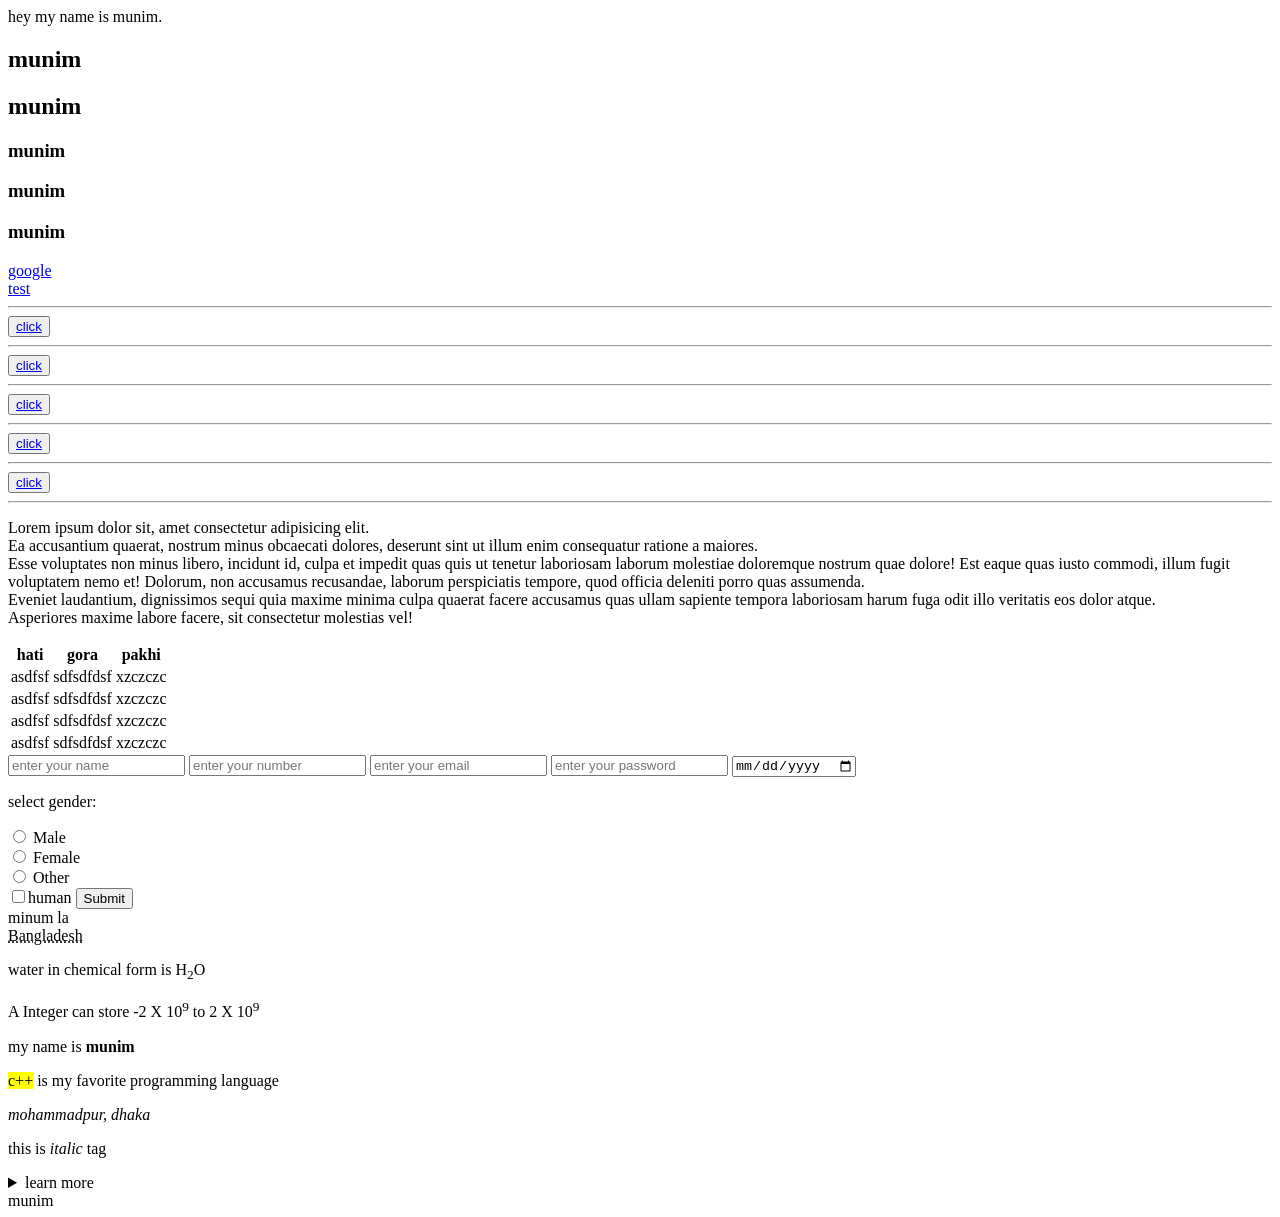
<file: Module 1/index.html>
<!doctype html>
<html lang="en">
  <head>
    <meta charset="UTF-8" />
    <meta name="viewport" content="width=device-width, initial-scale=1.0" />
    <title>index</title>
  </head>
  <body>
    hey my name is munim.
    <section>
      <h1>munim</h1>
      <h2>munim</h2>
      <h3>munim</h3>
      <h3>munim</h3>
      <h3>munim</h3>
    </section>

    <a href="https://www.google.com" target="_blank">google</a>

    <br />
    <a href="/test.html" target="_blank">test</a>

    <br />
    <hr />
    <button><a href="/test.html">click</a></button>
    <hr />
    <button><a href="/test.html">click</a></button>
    <hr />
    <button><a href="/test.html">click</a></button>
    <hr />
    <button><a href="/test.html">click</a></button>
    <hr />
    <button><a href="/test.html">click</a></button>
    <hr />

    <p>
      Lorem ipsum dolor sit, amet consectetur adipisicing elit.<br />
      Ea accusantium quaerat, nostrum minus obcaecati dolores, deserunt sint ut
      illum enim consequatur ratione a maiores.<br />
      Esse voluptates non minus libero, incidunt id, culpa et impedit quas quis
      ut tenetur laboriosam laborum molestiae doloremque nostrum quae dolore!
      Est eaque quas iusto commodi, illum fugit voluptatem nemo et! Dolorum, non
      accusamus recusandae, laborum perspiciatis tempore, quod officia deleniti
      porro quas assumenda.<br />
      Eveniet laudantium, dignissimos sequi quia maxime minima culpa quaerat
      facere accusamus quas ullam sapiente tempora laboriosam harum fuga odit
      illo veritatis eos dolor atque.<br />
      Asperiores maxime labore facere, sit consectetur molestias vel!
    </p>

    <table>
      <tr>
        <th>hati</th>
        <th>gora</th>
        <th>pakhi</th>
      </tr>
      <tr>
        <td>asdfsf</td>
        <td>sdfsdfdsf</td>
        <td>xzczczc</td>
      </tr>
      <tr>
        <td>asdfsf</td>
        <td>sdfsdfdsf</td>
        <td>xzczczc</td>
      </tr>
      <tr>
        <td>asdfsf</td>
        <td>sdfsdfdsf</td>
        <td>xzczczc</td>
      </tr>
      <tr>
        <td>asdfsf</td>
        <td>sdfsdfdsf</td>
        <td>xzczczc</td>
      </tr>
    </table>

    <!-- contact us section -->

    <section>
      <form>
        <input type="text" placeholder="enter your name" required />
        <input type="number" placeholder="enter your number" required />
        <input type="email" placeholder="enter your email" required />
        <input type="password" placeholder="enter your password" required />
        <input type="date" required />
        <p>select gender:</p>
        <input type="radio" id="male" name="gender" value="male" />
        <label for="male">Male</label><br />
        <input type="radio" id="female" name="gender" value="female" />
        <label for="female">Female</label><br />
        <input type="radio" id="other" name="gender" value="other" />
        <label for="other">Other</label><br />
        <input type="checkbox" required />human
        <input type="submit" />
      </form>
    </section>



    <!-- interesting tags -->

    <bdo dir="rtl">al munim</bdo> <br>
    <abbr title="beautiful country">Bangladesh</abbr>
    <br>
    <p>water in chemical form is H<sub>2</sub>O</p>
    <p>A Integer can store -2 X 10<sup>9</sup> to 2 X 10<sup>9</sup></p>

    <p>my name is <b>munim</b></p>

    <p><mark>c++</mark> is my favorite programming language</p>

    <address>mohammadpur, dhaka</address>

    <p>this is <i>italic</i> tag</p>

    <details>Lorem ipsum dolor sit amet consectetur adipisicing elit. Atque perspiciatis labore, sint, est suscipit rem eligendi ipsum corporis accusamus fugiat ex! Rerum iusto, nemo nostrum eveniet eos quaerat facere illo tenetur eaque, voluptates iste et! Fugiat consequatur cupiditate odio? Unde earum error nemo facere praesentium quasi ut rerum odio corrupti necessitatibus ea, ipsam repellendus provident voluptate temporibus. Molestias nostrum praesentium, veniam error necessitatibus ut eum aliquam quidem rem eius quia deleniti! Praesentium sapiente consectetur, amet delectus maxime autem vero tempore, quidem rem, cumque culpa nulla. Assumenda voluptate voluptatem reprehenderit. Quasi animi aliquid, minus ab eum ullam dicta dignissimos sunt maiores.
        <summary>learn more</summary>
    </details>

    <figcaption>munim</figcaption>
  </body>
</html>
</file>
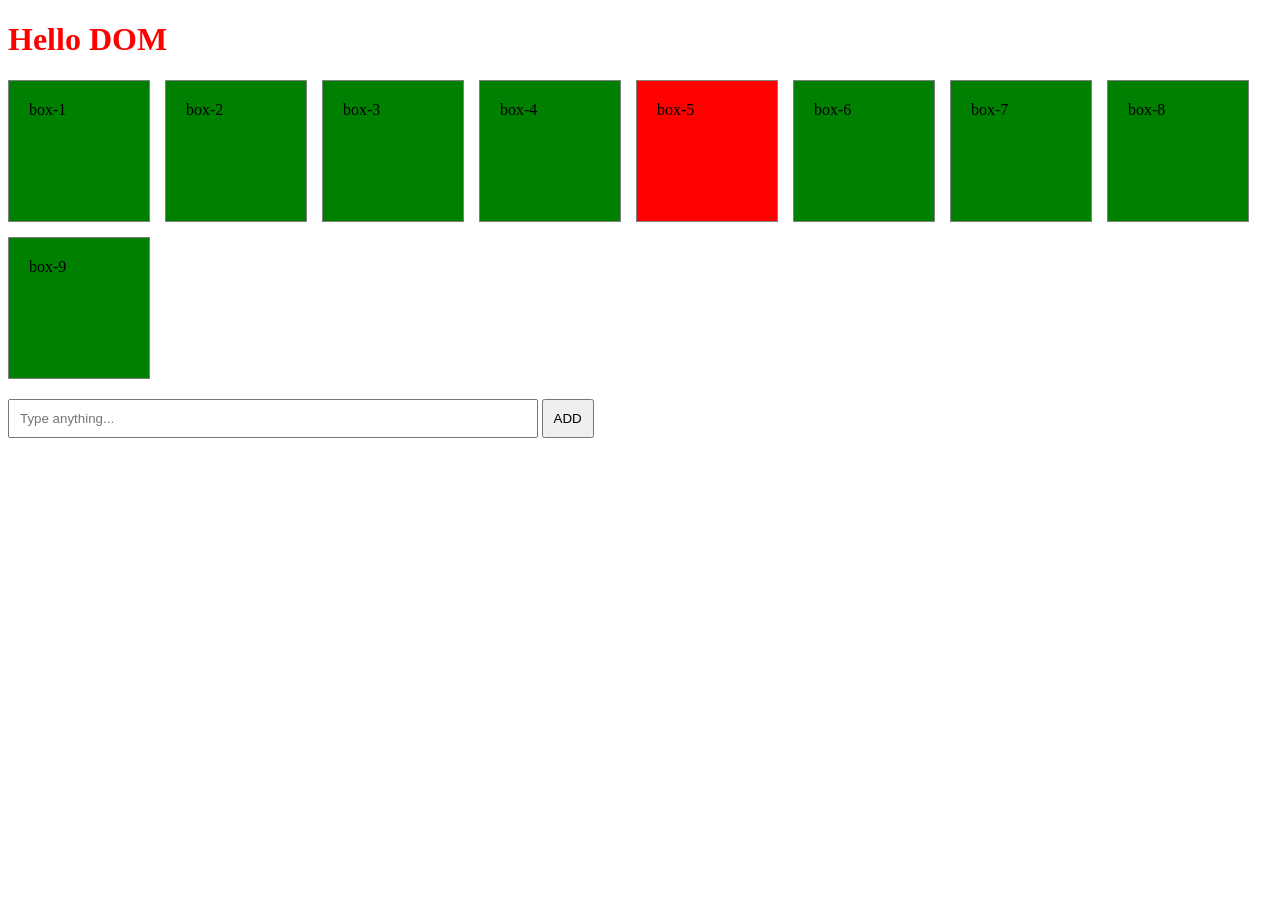
<file: Module 7/index.html>
<!doctype html>
<html lang="en">
  <head>
    <meta charset="UTF-8" />
    <meta name="viewport" content="width=device-width, initial-scale=1.0" />
    <title>DOM</title>
    <link rel="stylesheet" href="./style.css" />
  </head>
  <body>
    <h1 id="title" class="title">Hello DOM</h1>

    <div class="box-container">
      <div class="box">box-1</div>
      <div class="box">box-2</div>
      <div class="box">box-3</div>
      <div class="box">box-4</div>
      <div class="box">box-5</div>
      <div class="box">box-6</div>
      <div class="box">box-7</div>
      <div class="box">box-8</div>
      <div class="box">box-9</div>
    </div>

    <input id="search-Box" type="text" placeholder="Type anything...">
    <button id="handleADD" onclick="handleSearch()">ADD</button>

    <div id="comment-container" class="comment-container">

    </div>

    <section id="userData-Container">

    </section>

    <script src="./app.js"></script>
  </body>
</html>
</file>
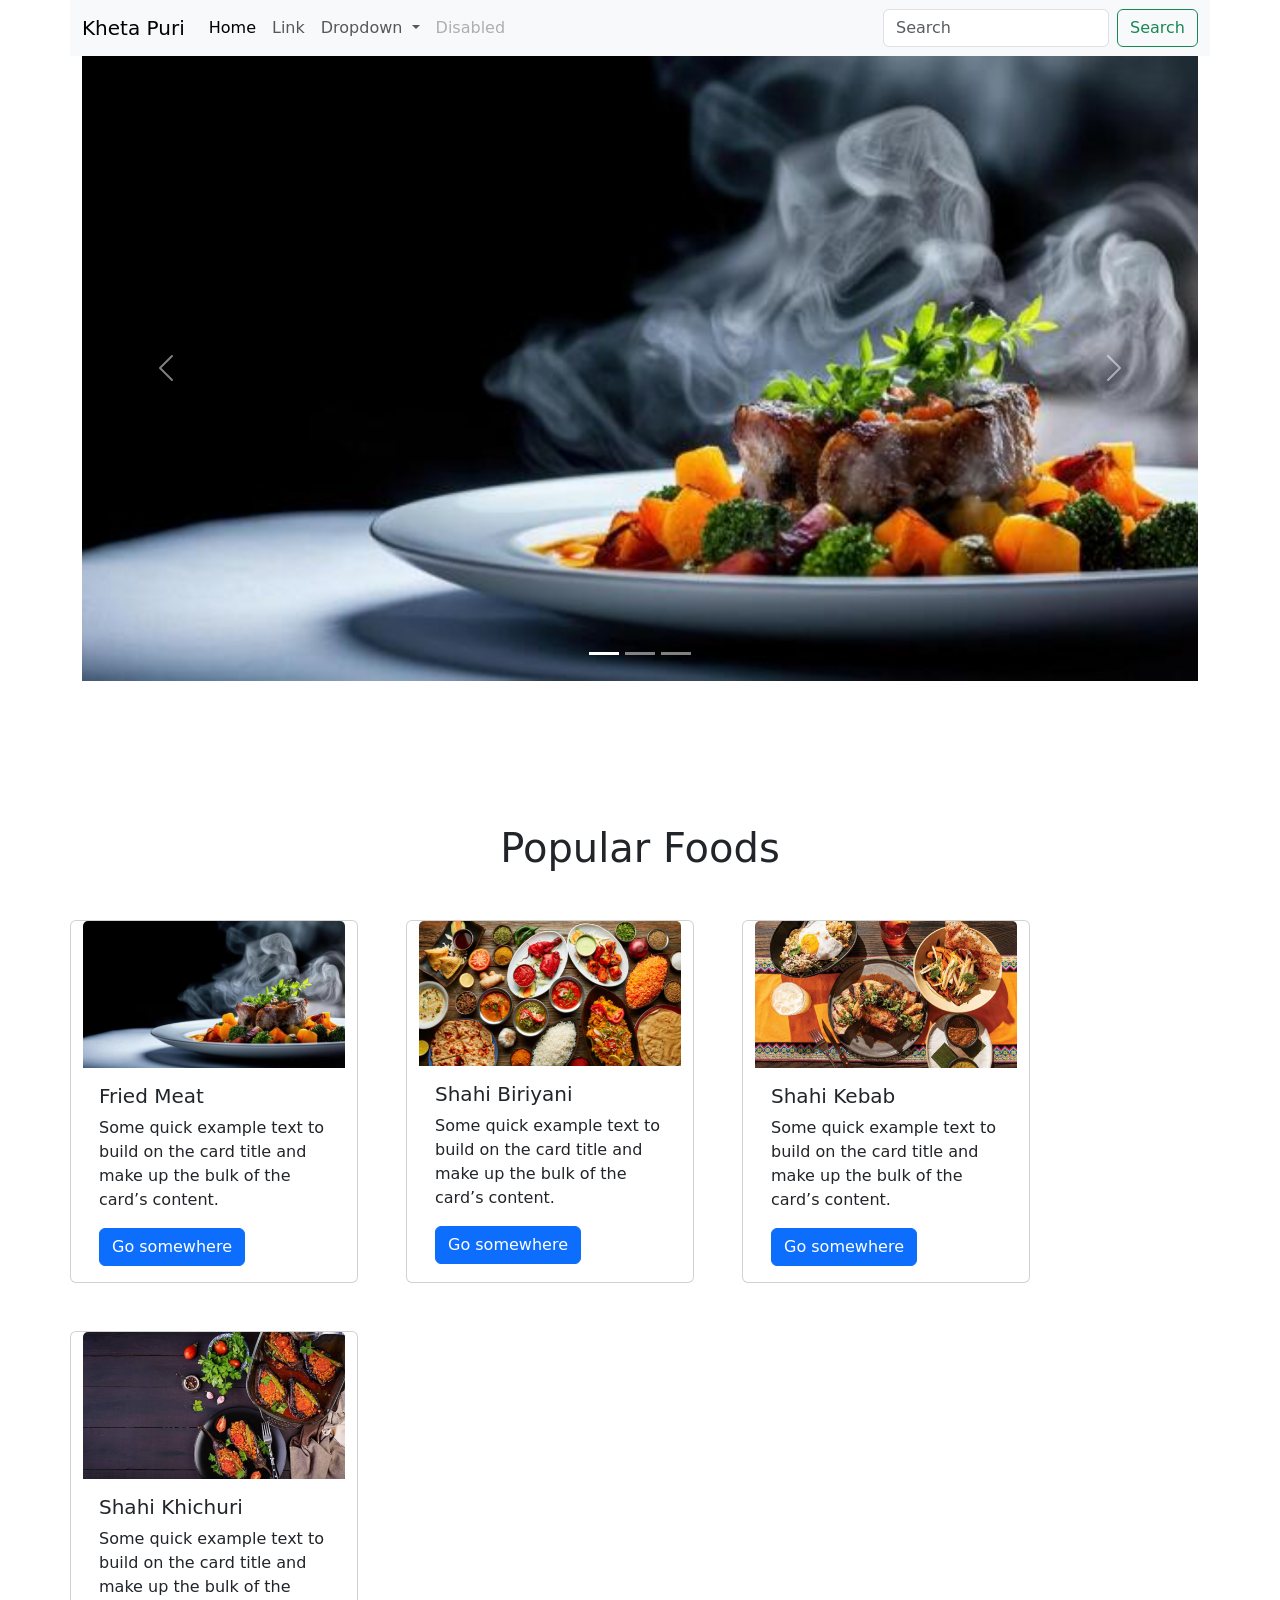
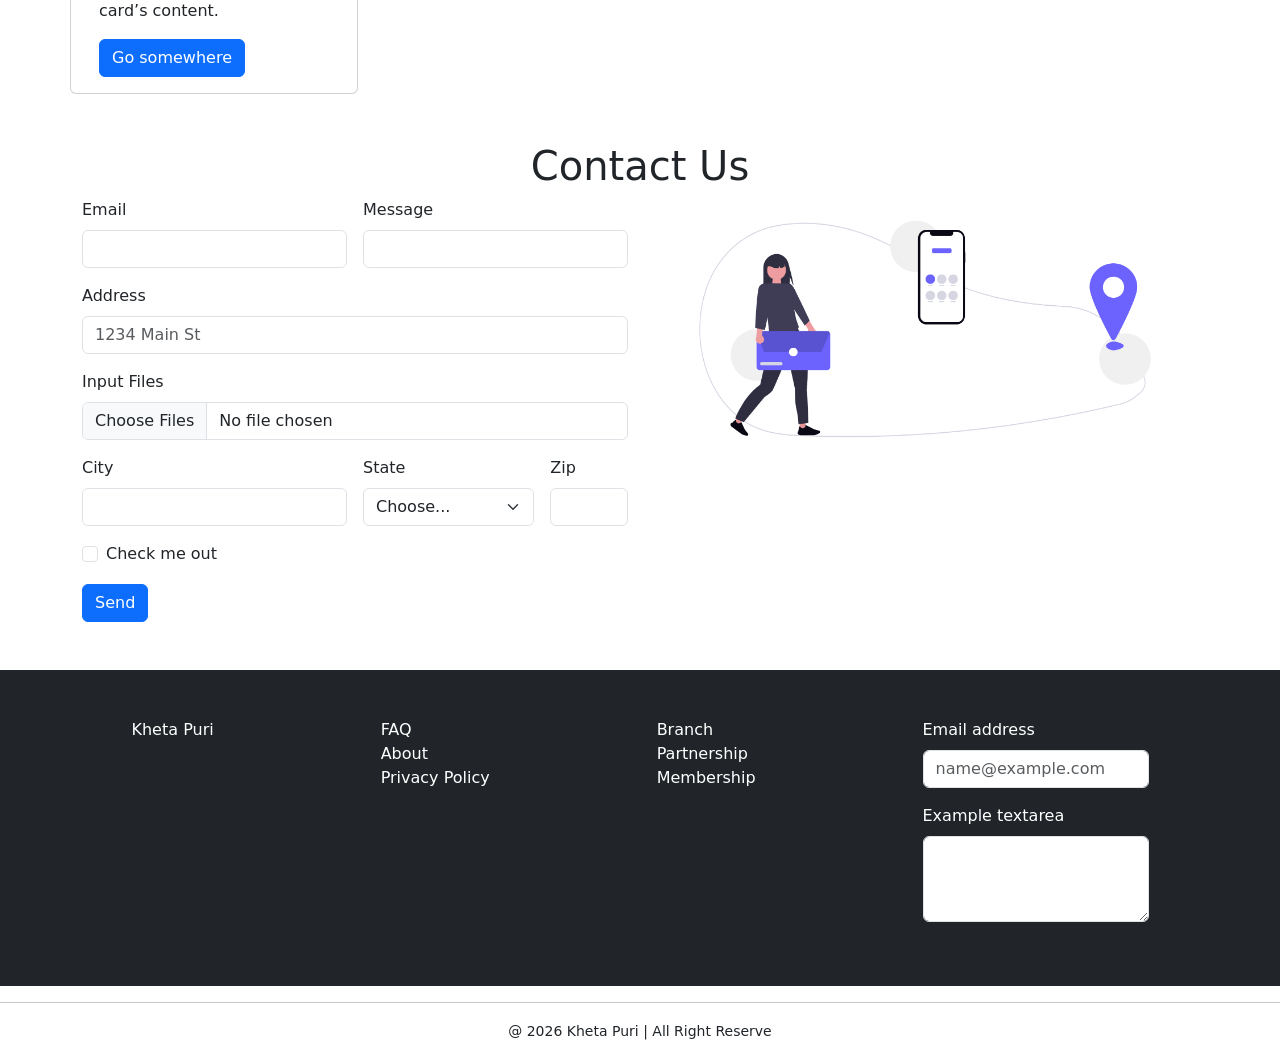
<file: project_2/index.html>
<!doctype html>
<html lang="en">
  <head>
    <meta charset="UTF-8" />
    <meta name="viewport" content="width=device-width, initial-scale=1.0" />
    <title>Document</title>
    <link rel="stylesheet" href="style.css" />

    <!-- bootstrap cdn -->
    <link
      rel="stylesheet"
      href="./bootstrap-5.3.8-dist/css/bootstrap.min.css"
    />
  </head>
  <body>
    <header>
      <nav class="navbar navbar-expand-lg bg-body-tertiary container">
        <div class="container-fluid">
          <a class="navbar-brand" href="#">Kheta Puri</a>
          <button
            class="navbar-toggler"
            type="button"
            data-bs-toggle="collapse"
            data-bs-target="#navbarSupportedContent"
            aria-controls="navbarSupportedContent"
            aria-expanded="false"
            aria-label="Toggle navigation"
          >
            <span class="navbar-toggler-icon"></span>
          </button>
          <div class="collapse navbar-collapse" id="navbarSupportedContent">
            <ul class="navbar-nav me-auto mb-2 mb-lg-0">
              <li class="nav-item">
                <a class="nav-link active" aria-current="page" href="#">Home</a>
              </li>
              <li class="nav-item">
                <a class="nav-link" href="#">Link</a>
              </li>
              <li class="nav-item dropdown">
                <a
                  class="nav-link dropdown-toggle"
                  href="#"
                  role="button"
                  data-bs-toggle="dropdown"
                  aria-expanded="false"
                >
                  Dropdown
                </a>
                <ul class="dropdown-menu">
                  <li><a class="dropdown-item" href="#">Action</a></li>
                  <li><a class="dropdown-item" href="#">Another action</a></li>
                  <li><hr class="dropdown-divider" /></li>
                  <li>
                    <a class="dropdown-item" href="#">Something else here</a>
                  </li>
                </ul>
              </li>
              <li class="nav-item">
                <a class="nav-link disabled" aria-disabled="true">Disabled</a>
              </li>
            </ul>
            <form class="d-flex" role="search">
              <input
                class="form-control me-2"
                type="search"
                placeholder="Search"
                aria-label="Search"
              />
              <button class="btn btn-outline-success" type="submit">
                Search
              </button>
            </form>
          </div>
        </div>
      </nav>

      <section class="banner-container container">
        <div id="carouselExampleIndicators" class="carousel slide">
          <div class="carousel-indicators">
            <button
              type="button"
              data-bs-target="#carouselExampleIndicators"
              data-bs-slide-to="0"
              class="active"
              aria-current="true"
              aria-label="Slide 1"
            ></button>
            <button
              type="button"
              data-bs-target="#carouselExampleIndicators"
              data-bs-slide-to="1"
              aria-label="Slide 2"
            ></button>
            <button
              type="button"
              data-bs-target="#carouselExampleIndicators"
              data-bs-slide-to="2"
              aria-label="Slide 3"
            ></button>
          </div>
          <div class="carousel-inner">
            <div class="carousel-item active">
              <img src="./image/1.jpg" class="d-block w-100" alt="..." />
            </div>
            <div class="carousel-item">
              <img src="./image/2.jpg" class="d-block w-100" alt="..." />
            </div>
            <div class="carousel-item">
              <img src="./image/3.jpg" class="d-block w-100" alt="..." />
            </div>
          </div>
          <button
            class="carousel-control-prev"
            type="button"
            data-bs-target="#carouselExampleIndicators"
            data-bs-slide="prev"
          >
            <span class="carousel-control-prev-icon" aria-hidden="true"></span>
            <span class="visually-hidden">Previous</span>
          </button>
          <button
            class="carousel-control-next"
            type="button"
            data-bs-target="#carouselExampleIndicators"
            data-bs-slide="next"
          >
            <span class="carousel-control-next-icon" aria-hidden="true"></span>
            <span class="visually-hidden">Next</span>
          </button>
        </div>
      </section>
    </header>

    <main>
      <section class="service-container mt-5 container">
        <h1 class="text-center">Popular Foods</h1>

        <div class="row d-flex gap-5 mt-5">
          <div class="card col-md-2 col-lg-4 col-sm-12" style="width: 18rem">
            <img src="./image/1.jpg" class="card-img-top" alt="..." />
            <div class="card-body">
              <h5 class="card-title">Fried Meat</h5>
              <p class="card-text">
                Some quick example text to build on the card title and make up
                the bulk of the card’s content.
              </p>
              <a href="#" class="btn btn-primary">Go somewhere</a>
            </div>
          </div>

          <div class="card col-md-2 col-lg-4 col-sm-12" style="width: 18rem">
            <img src="./image/2.jpg" class="card-img-top" alt="..." />
            <div class="card-body">
              <h5 class="card-title">Shahi Biriyani</h5>
              <p class="card-text">
                Some quick example text to build on the card title and make up
                the bulk of the card’s content.
              </p>
              <a href="#" class="btn btn-primary">Go somewhere</a>
            </div>
          </div>

          <div class="card col-md-2 col-lg-4 col-sm-12" style="width: 18rem">
            <img src="./image/3.jpg" class="card-img-top" alt="..." />
            <div class="card-body">
              <h5 class="card-title">Shahi Kebab</h5>
              <p class="card-text">
                Some quick example text to build on the card title and make up
                the bulk of the card’s content.
              </p>
              <a href="#" class="btn btn-primary">Go somewhere</a>
            </div>
          </div>

          <div class="card col-md-2 col-lg-4 col-sm-12" style="width: 18rem">
            <img src="./image/4.jpg" class="card-img-top" alt="..." />
            <div class="card-body">
              <h5 class="card-title">Shahi Khichuri</h5>
              <p class="card-text">
                Some quick example text to build on the card title and make up
                the bulk of the card’s content.
              </p>
              <a href="#" class="btn btn-primary">Go somewhere</a>
            </div>
          </div>
        </div>
      </section>

      <section class="contact-us mt-5 container mb-5">
        <h1 class="text-center">Contact Us</h1>

        <div class="contact-us-container row">
          <div class="form-container w-50 col-sm-12 col-lg-6">
            <form class="row g-3">
              <div class="col-md-6">
                <label for="inputEmail4" class="form-label">Email</label>
                <input type="email" class="form-control" id="inputEmail4" />
              </div>
              <div class="col-md-6">
                <label for="message" class="form-label">
                  <main>Message</main></label
                >
                <input type="text" class="form-control" id="message" />
              </div>
              <div class="col-12">
                <label for="inputAddress" class="form-label">Address</label>
                <input
                  type="text"
                  class="form-control"
                  id="inputAddress"
                  placeholder="1234 Main St"
                />
              </div>
              <div class="">
                <label for="formFileMultiple" class="form-label"
                  >Input Files</label
                >
                <input
                  class="form-control"
                  type="file"
                  id="formFileMultiple"
                  multiple
                />
              </div>
              <div class="col-md-6">
                <label for="inputCity" class="form-label">City</label>
                <input type="text" class="form-control" id="inputCity" />
              </div>
              <div class="col-md-4">
                <label for="inputState" class="form-label">State</label>
                <select id="inputState" class="form-select">
                  <option selected>Choose...</option>
                  <option>...</option>
                </select>
              </div>
              <div class="col-md-2">
                <label for="inputZip" class="form-label">Zip</label>
                <input type="text" class="form-control" id="inputZip" />
              </div>
              <div class="col-12">
                <div class="form-check">
                  <input
                    class="form-check-input"
                    type="checkbox"
                    id="gridCheck"
                  />
                  <label class="form-check-label" for="gridCheck">
                    Check me out
                  </label>
                </div>
              </div>
              <div class="col-12">
                <button type="submit" class="btn btn-primary">Send</button>
              </div>
            </form>
          </div>

          <div class="form-img col-sm-12 col-lg-6">
            <img class="img-fluid" src="./image/5.png" alt="" />
          </div>
        </div>
      </section>
    </main>

    <footer class="bg-dark text-white p-5 d-flex justify-content-around">
      <div>
        <li class="list-group-item">Kheta Puri</li>
      </div>
      <div>
          <li class="list-group-item">FAQ</li>
        <li class="list-group-item">About</li>
        <li class="list-group-item">Privacy Policy</li>
      </div>
      <div>
          <li class="list-group-item">Branch</li>
          <li class="list-group-item">Partnership</li>
          <li class="list-group-item">Membership</li>
      </div>
      <div>
        <div class="mb-3">
          <label for="exampleFormControlInput1" class="form-label"
            >Email address</label
          >
          <input
            type="email"
            class="form-control"
            id="exampleFormControlInput1"
            placeholder="name@example.com"
          />
        </div>
        <div class="mb-3">
          <label for="exampleFormControlTextarea1" class="form-label"
            >Example textarea</label
          >
          <textarea
            class="form-control"
            id="exampleFormControlTextarea1"
            rows="3"
          ></textarea>
        </div>
      </div>
    </footer>

    <div class="text-center">
      <hr />
      <p><small> @ 2026 Kheta Puri | All Right Reserve </small></p>
    </div>

    <!-- script file cdn -->
    <!-- <script src="./bootstrap-5.3.8-dist/js/bootstrap.bundle.min.js"></script> -->
    <script src="./bootstrap-5.3.8-dist/js/bootstrap.js"></script>
  </body>
</html>
</file>
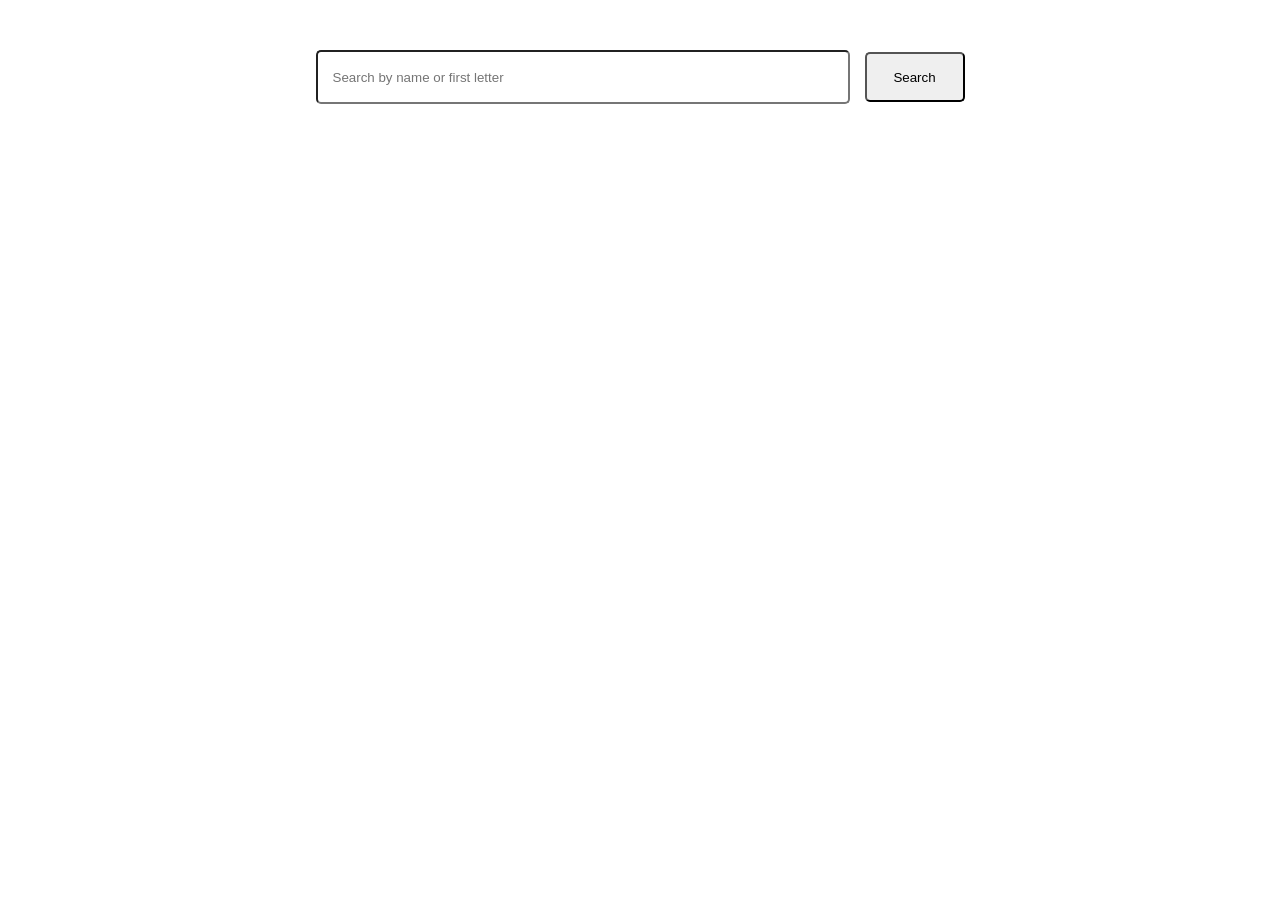
<file: All Projects/assignment-2/index.html>
<!doctype html>
<html lang="en">
  <head>
    <meta charset="UTF-8" />
    <meta name="viewport" content="width=device-width, initial-scale=1.0" />
    <title>Cocktail</title>
    <link rel="stylesheet" href="./style.css" />
  </head>
  <body>
    <div class="search-container">
      <input
        class="search-bar"
        type="text"
        name=""
        id="search-bar"
        placeholder="Search by name or first letter"
      />
      <button class="search-button">Search</button>
    </div>

    <div class="main-container" id="main-container">
        <div class="product-container" id="product-container">

        </div>
        <div class="cart-container" id="cart-container">

        </div>
    </div>

    <script src="./app.js"></script>
  </body>
</html>
</file>
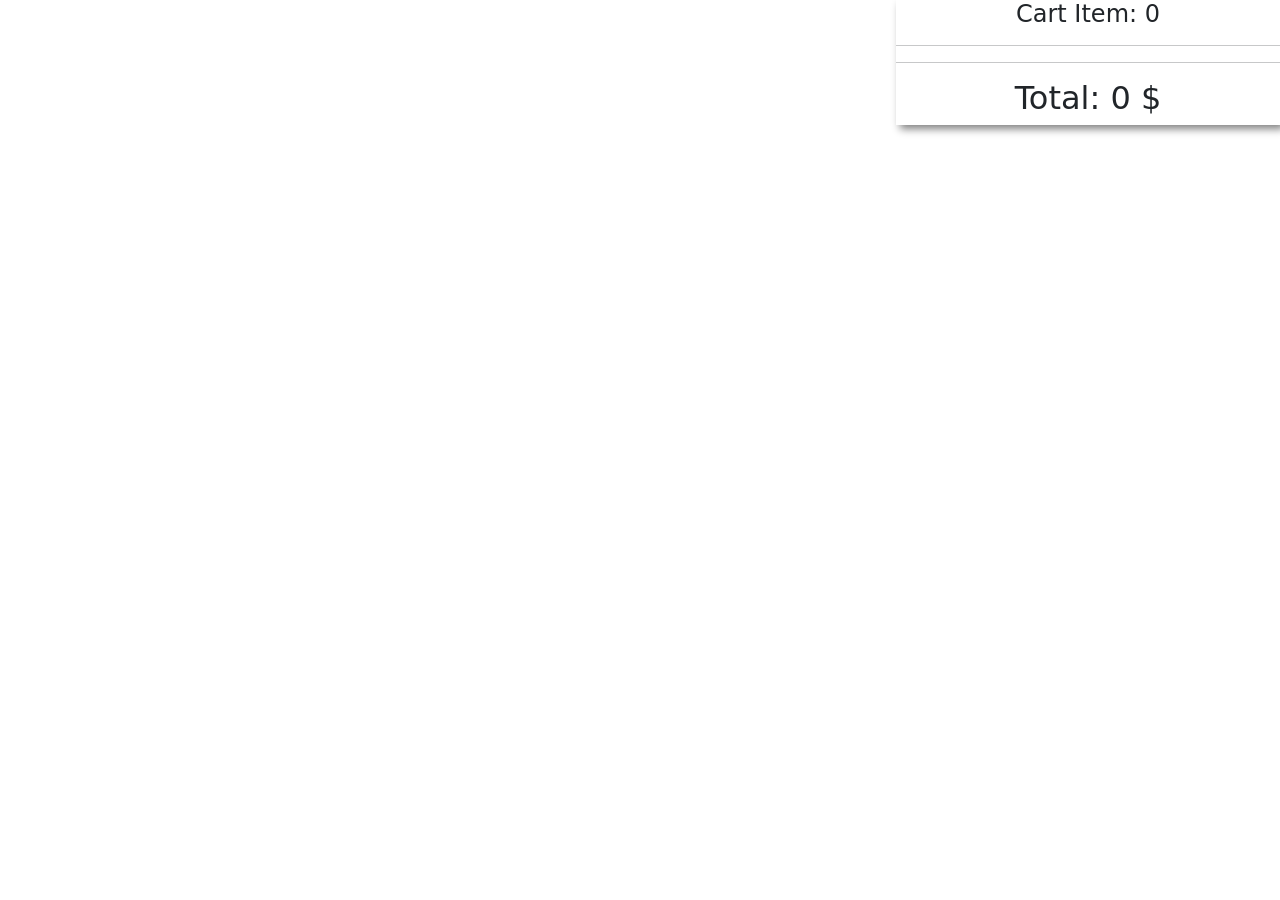
<file: All Projects/fakestore/index.html>
<!doctype html>
<html lang="en">
  <head>
    <meta charset="UTF-8" />
    <meta name="viewport" content="width=device-width, initial-scale=1.0" />
    <title>Fake-Store</title>
    <link rel="stylesheet" href="./style.css" />
    <!-- bootstrap cdn -->
    <link
      rel="stylesheet"
      href="./bootstrap-5.3.8-dist/css/bootstrap.min.css"
    />
  </head>
  <body>
    <div class="main-container">
      <div id="product-container" class="product-container"></div>
      <div class="cart-container">
        <h4>Cart Item: <span id="count">0</span></h4>
        <hr />
        <div id="cart-main-container" class="cart-main-container"></div>
        <hr />
        <h2>Total: <span id="total">0</span> $</h2>
      </div>
    </div>
    <script src="./app.js"></script>
    <!-- script file cdn -->
    <script src="./bootstrap-5.3.8-dist/js/bootstrap.bundle.min.js"></script>
    <script src="./bootstrap-5.3.8-dist/js/bootstrap.js"></script>
  </body>
</html>
</file>
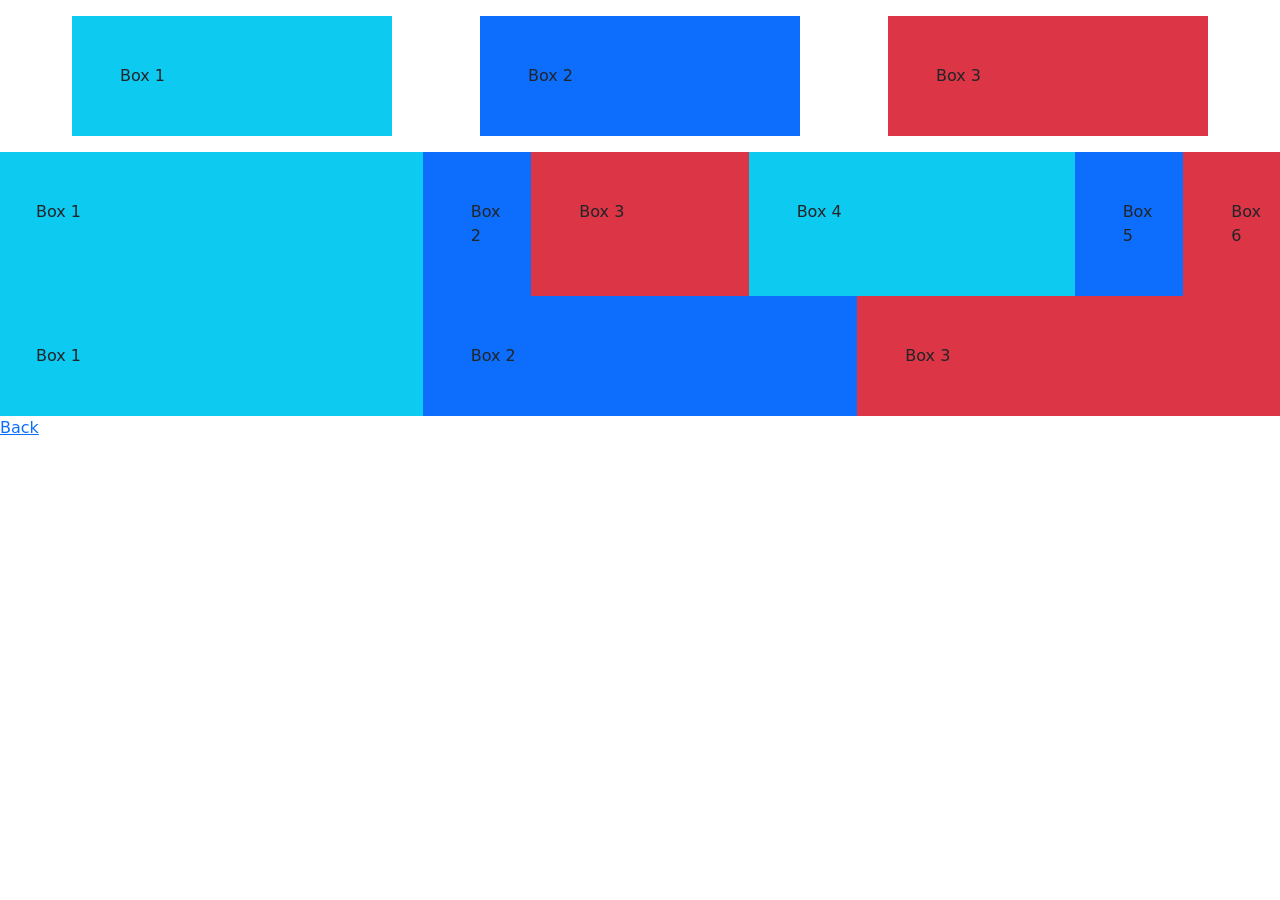
<file: Module 3/main.html>
<!DOCTYPE html>
<html lang="en">
<head>
    <meta charset="UTF-8">
    <meta name="viewport" content="width=device-width, initial-scale=1.0">
    <title>Document</title>

    <!-- bootstrap cdn -->
    <link
      rel="stylesheet"
      href="./bootstrap-5.3.8-dist/css/bootstrap.min.css"
    />
</head>
<body>
    <div class="box-container d-flex justify-content-evenly">
        <div class="box-1 p-5 bg-info w-25 m-3">Box 1</div>
        <div class="box-2 p-5 bg-primary w-25 m-3">Box 2</div>
        <div class="box-3 p-5 bg-danger w-25 m-3">Box 3</div>
    </div>


    <section class="row">
        <div class="box-1 p-5 bg-info col-4">Box 1</div>
        <div class="box-1 p-5 bg-primary col-1">Box 2</div>
        <div class="box-1 p-5 bg-danger col-2">Box 3</div>
        <div class="box-1 p-5 bg-info col-3">Box 4</div>
        <div class="box-1 p-5 bg-primary col-1">Box 5</div>
        <div class="box-1 p-5 bg-danger col-1">Box 6</div>
    </section>
    
    <section class="row">
        <div class="box-1 p-5 bg-info col-lg-4 col-md-6 col-sm-2">Box 1</div>
        <div class="box-1 p-5 bg-primary col-lg-4 col-md-4 col-sm-6">Box 2</div>
        <div class="box-1 p-5 bg-danger col-lg-4 col-md-2 col-sm-4">Box 3</div>
    </section>

    <a href="./index.html">Back</a>
     <!-- script file cdn -->
    <script src="./bootstrap-5.3.8-dist/js/bootstrap.bundle.min.js"></script>
    <script src="./bootstrap-5.3.8-dist/js/bootstrap.js"></script>
</body>
</html>
</file>
<file: Module 7/style.css>
.box{
    width: 100px;
    height: 100px;
    padding: 20px;
    border: 1px solid gray;
}

.box-container{
    display: flex;
    flex-wrap: wrap;
    gap: 15px;
}

input{
    padding: 10px;
    width: 40%;
    margin-top: 20px;
}

#handleADD{
    padding: 10px;
}

.user{
    padding: 20px;
    border: 1px, solid gray;
    width: 400px;
    height: 550px;
    margin: 5px;
    background-color: burlywood;
}
</file>
<file: project_2/style.css>
.banner-container{
    height: 80vh;
}
</file>
<file: All Projects/assignment-2/style.css>
.search-container{
    display: flex;
    justify-content: center;
    align-items: center;
    gap: 15px;
    margin-top: 50px;
}

.search-bar{
    width: 500px;
    height: 20px;
    padding: 15px;
    border-radius: 5px;
}

.search-button{
    width: 100px;
    height: 50px;
    border-radius: 5px;
    cursor: pointer;
}

.main-container{
    margin-top: 50px;
}
</file>
<file: All Projects/fakestore/style.css>
.main-container{
    display: flex;
    justify-content: space-between;
    align-items: center;
}

.cart-container{
    width: 30%;
    margin: auto;
    box-shadow: 4px 4px 8px gray;
    text-align: center;
    position: fixed;
    top: 0px;
    right: 0px;
}

.single-product{
    width: auto;
    height: auto;
    border: 3px solid orangered;
    margin: 20px;
    padding: 20px;
    border-radius: 20px;
    background-color: rgb(244, 214, 174);
}

.cart-info{
    display: flex;
    align-items: center;
    justify-content: center;
    gap: 10px;
    border-bottom: 3px solid black;
}
</file>
